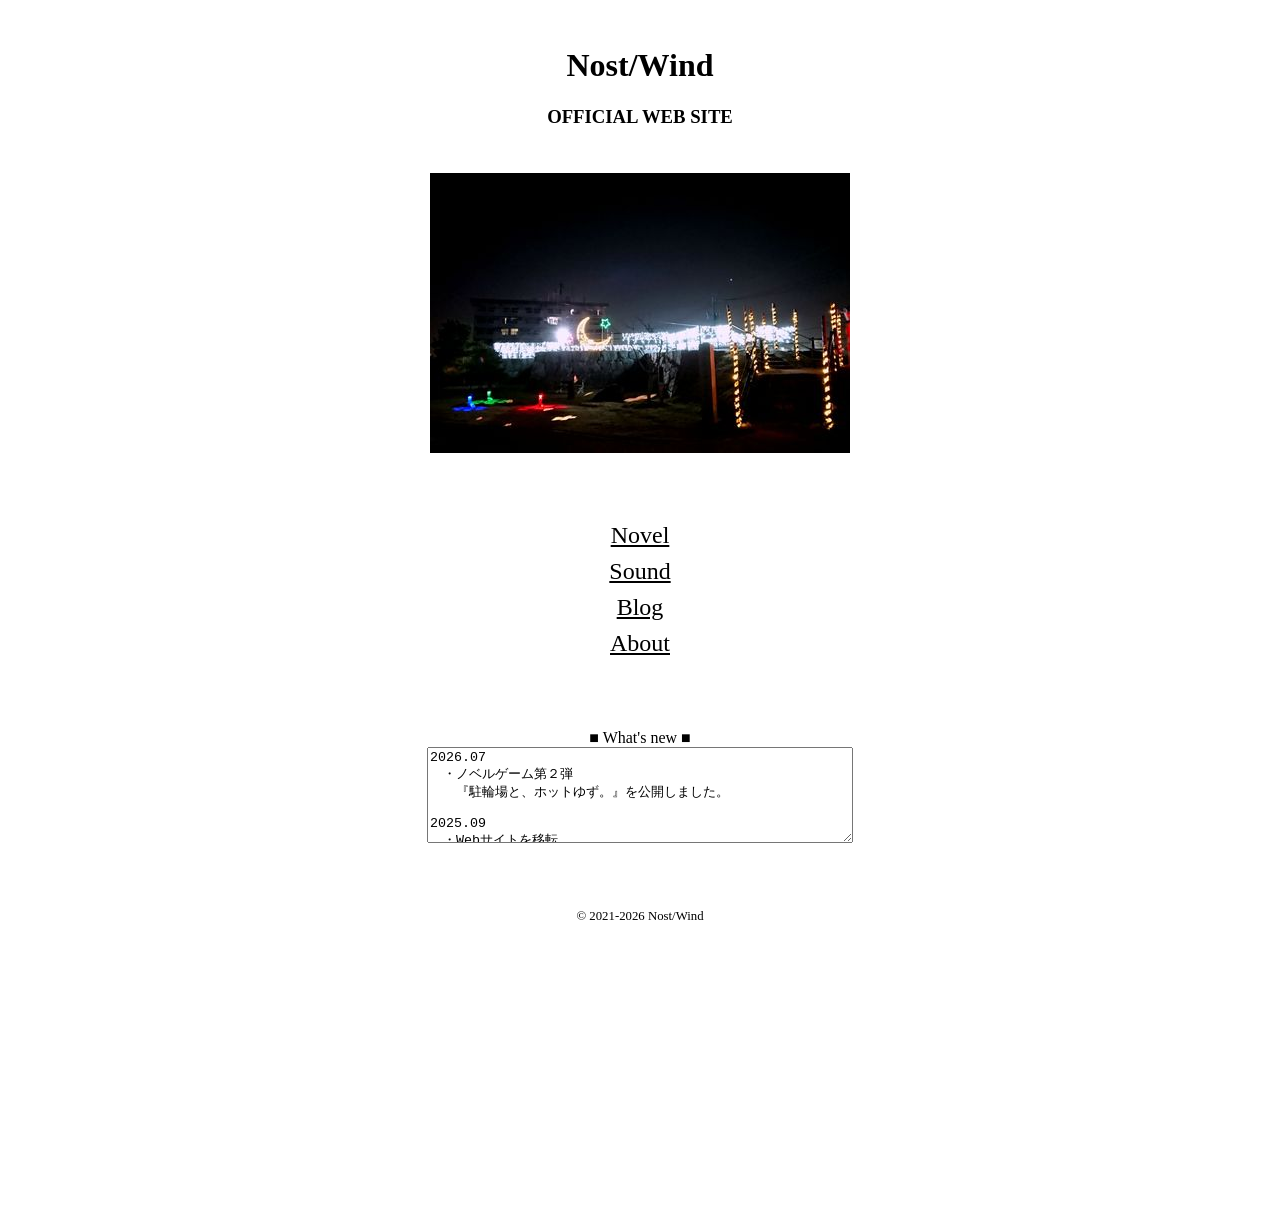
<file: index.html>
<!DOCTYPE html>
<html lang="ja">
<head>
	<title>Nost/Wind  OFFICIAL WEB SITE</title>

	<link rel="icon" href="icon/favicon.ico" type="image/x-icon">
	<link rel="apple-touch-icon" href="icon/apple-touch-icon.png" sizes="180x180">

	<link rel="stylesheet" media="screen and (max-width:768px)" href="style_sp.css">
	<link rel="stylesheet" media="screen and (min-width:769px)" href="style_pc.css">

	<link rel="canonical" href="https://nost-wind.github.io/website/">

	<meta charset="UTF-8">
	<meta http-equiv=""X-UA-Compatible" content="IE=edge">
	<meta description="ノベルゲーム製作チーム「Nost/Wind」の公式ウェブサイトです。">

	<meta name="viewport" content="width=device-width">

	<meta name="google-site-verification" content="podpGeoFaiRGIs9m-cVaGlCfz69MlIltBvu8HQAn3HY" />
</head>
<body>
<header>
	<br>
	<h1>Nost/Wind</h1>
	<h3>OFFICIAL WEB SITE</h3>
	</header>
<main>
	<p>
		<img src="img/top_image.jpg" alt="ノベルゲーム製作チーム「Nost/Wind」の公式ウェブサイトです。">
	</p>
	<p>
		<br>
	</p>
	<p>
		<a class="big" href="novel.html">Novel</a><br>
		<a class="big" href="sound.html">Sound</a><br>
		<a class="big" href="https://nagaref.blog.fc2.com/">Blog</a><br>
		<a class="big" href="about.html">About</a><br>
	</p>
	<p>
		<br>
		<br>
	</p>
	<label>
		■ What's new ■<br>
		<textarea name="whatsnew" readonly="true">
2026.07
　・ノベルゲーム第２弾
　　『駐輪場と、ホットゆず。』を公開しました。

2025.09
　・Webサイトを移転。
　　GitHub Pagesでの運用に切替えました。

2022.12
　・ティラノゲームフェス2022に参加中です！

2022.10
　・PLiCyゲームコンテスト2022にて
　　『流星Refrain』が「準敢闘賞」をいただきました！
　　ありがとうございます！！
　　
2022.9 
　・ノベルゲーム『流星Refrain』Ver.2.13b公開
　　ティラノゲームフェス2022に参加中です！
　
2022.5 
　・ノベルゲーム『流星Refrain』Ver.2.00公開
　
2022.1 
　・ノベルゲーム『流星Refrain』公開スタート
　
2021.12  
　・Webサイトオープン
　・ノベルゲーム『流星Refrain』情報掲載
		</textarea><br>
	</label>
	<p>
		<br>
	</p>
</main>
<footer>
	<p class="small">
		&copy; 2021-2026 Nost/Wind
	</p>
	<p>
		<br><br><br><br><br><br><br><br><br><br><br><br><br><br>
	</p>
</footer>
</body>
</html>
</file>
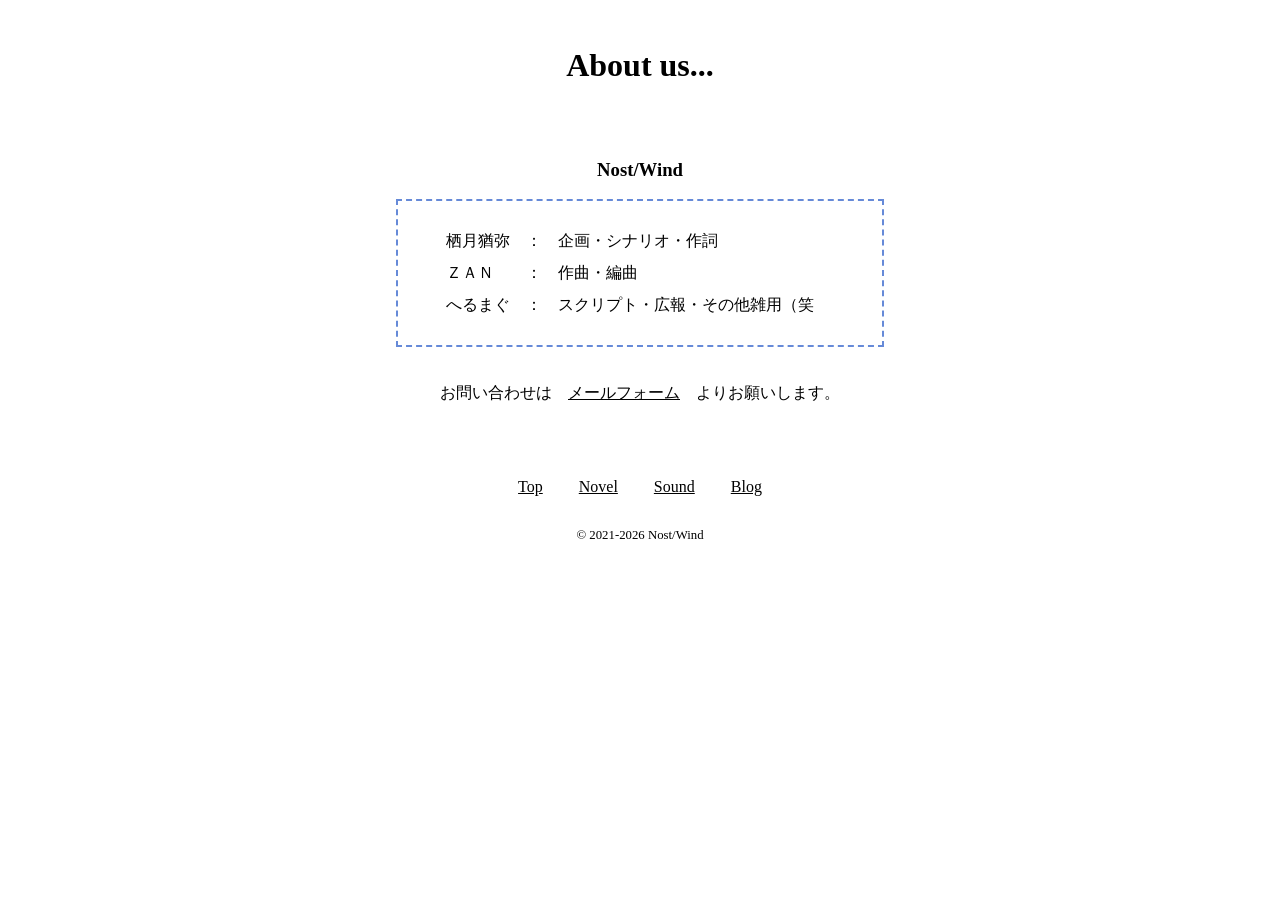
<file: about.html>
<!DOCTYPE html>
<html lang="ja">
<head>
	<title>Nost/Wind - メンバー紹介</title>

	<link rel="icon" href="icon/favicon.ico" type="image/x-icon">
	<link rel="apple-touch-icon" href="icon/apple-touch-icon.png" sizes="180x180">

	<link rel="stylesheet" media="screen and (max-width:768px)" href="style_sp.css">
	<link rel="stylesheet" media="screen and (min-width:769px)" href="style_pc.css">

	<link rel="canonical" href="https://nost-wind.github.io/website/">

	<meta charset="UTF-8">
	<meta http-equiv=""X-UA-Compatible" content="IE=edge">
	
	<meta description="ノベルゲーム製作チーム「Nost/Wind」の紹介です。（問い合わせ先など）">

	<meta name="viewport" content="width=device-width,initial-scale=1">

	<style type="text/css">
		ul{
			border:      dashed 2px #668ad8;		/* 枠線（線種 太さ 色）    */
			margin:      0px auto 0px auto;			/* 枠外余白（上 右 下 左） ※左右をautoにすることで中央寄せ */
			padding:     1.5em 1em 1.5em 3em;		/* 枠内余白（上 右 下 左） */
			max-width:   420px;
			list-style:  none;
		}
		ul li{
			text-align:   left;
			text-indent:  -7em;
			padding-left: 7em;
			line-height:  2;					/* 行の高さ                */
		}
	</style>
</head>
<body>
<header>
	<br>
	<h1>About us...</h1>
</header>
<main>
	<p>
		<br>
	</p>
	<h3>Nost/Wind</h3>
	<p>
		<ul>
			<li>栖月猶弥　：　企画・シナリオ・作詞</li>
			<li>ＺＡＮ　　：　作曲・編曲</li>
			<li>へるまぐ　：　スクリプト・広報・その他雑用（笑</li>
			</ul>
		<br>
	</p>
	<p>
		お問い合わせは　<a href="https://form1ssl.fc2.com/form/?id=0439fd509b48bb8a">メールフォーム</a>　よりお願いします。<br>
		<br>
		<br>
		<br>
	</p>
	<p>
		<a href="index.html">Top</a>　　
		<a href="novel.html">Novel</a>　　
		<a href="sound.html">Sound</a>　　
		<a href="https://nagaref.blog.fc2.com/">Blog</a>　　
		<br>
	</p>
</main>
<footer>
	<p class="small">
		&copy; 2021-2026 Nost/Wind
	</p>
	<p>
		<br><br><br><br><br><br><br><br><br><br><br><br><br><br>
	</p>
</footer>
</body>
</html>
</file>
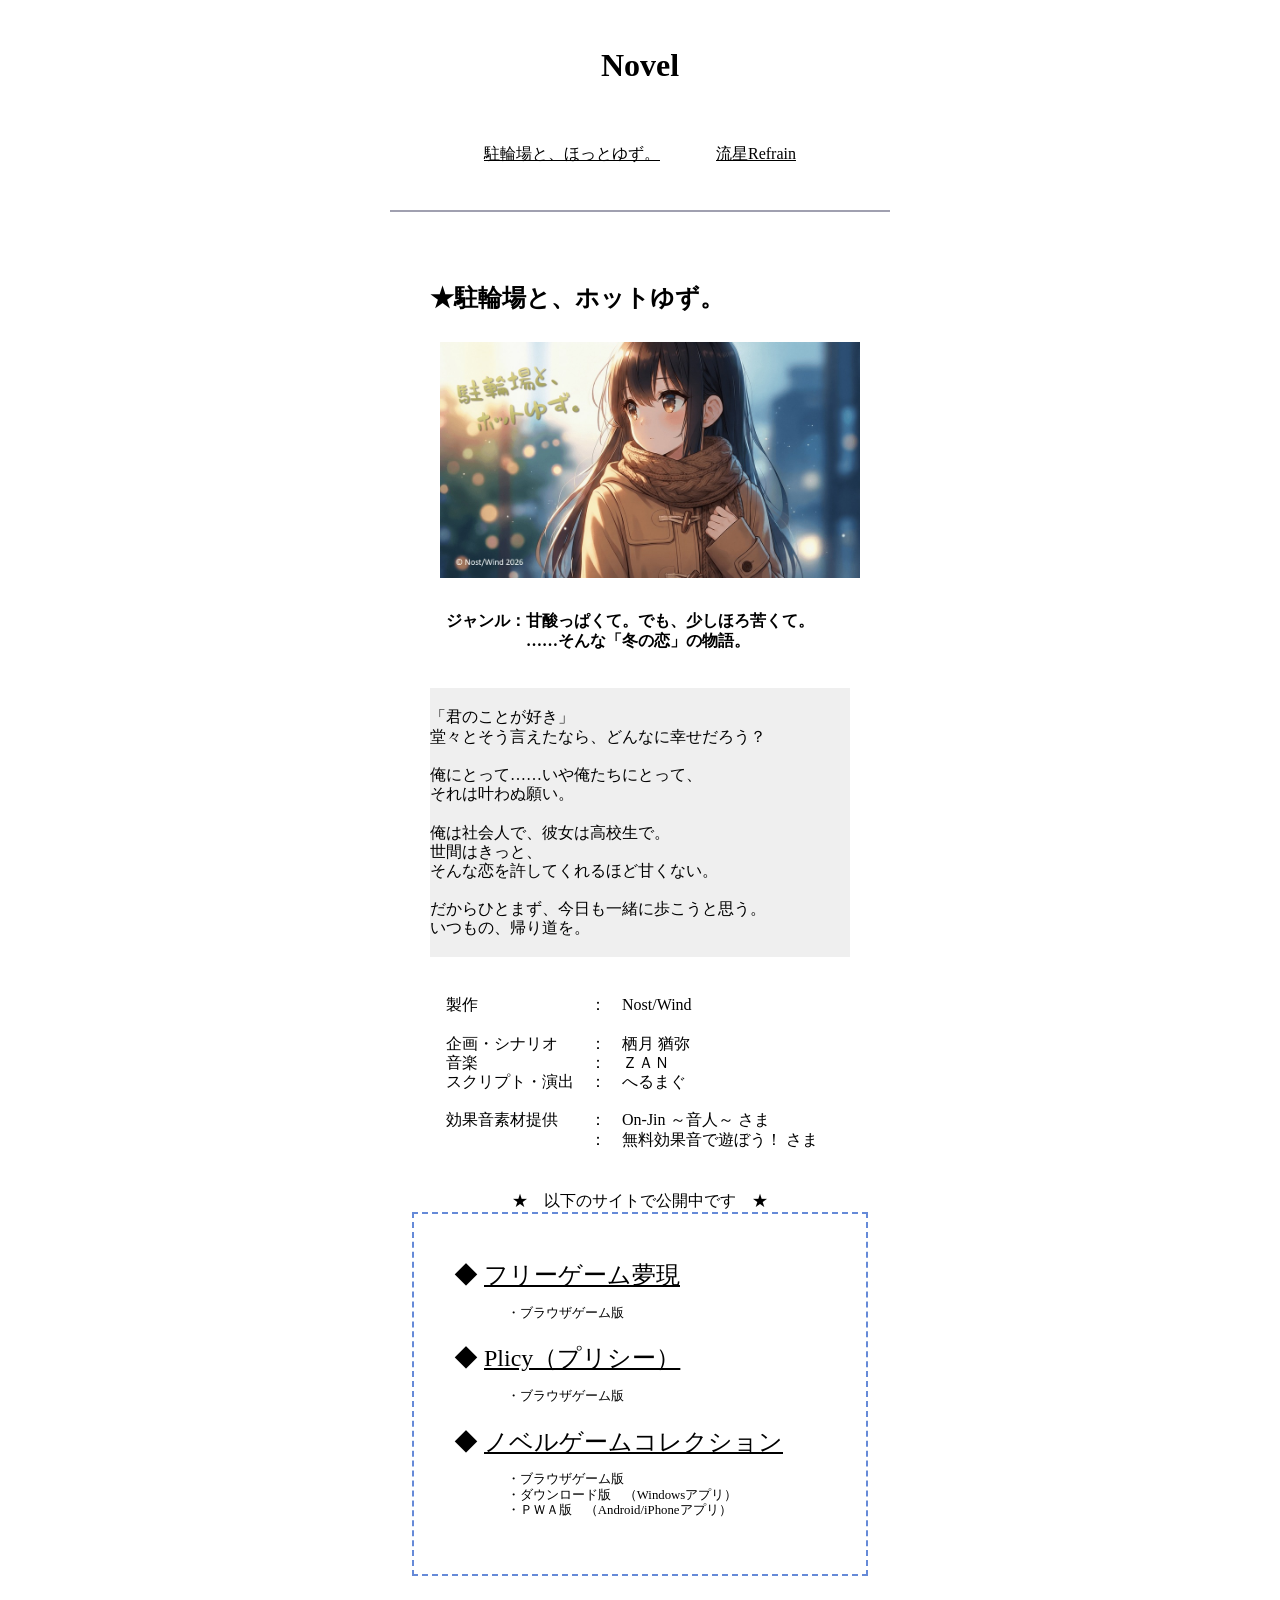
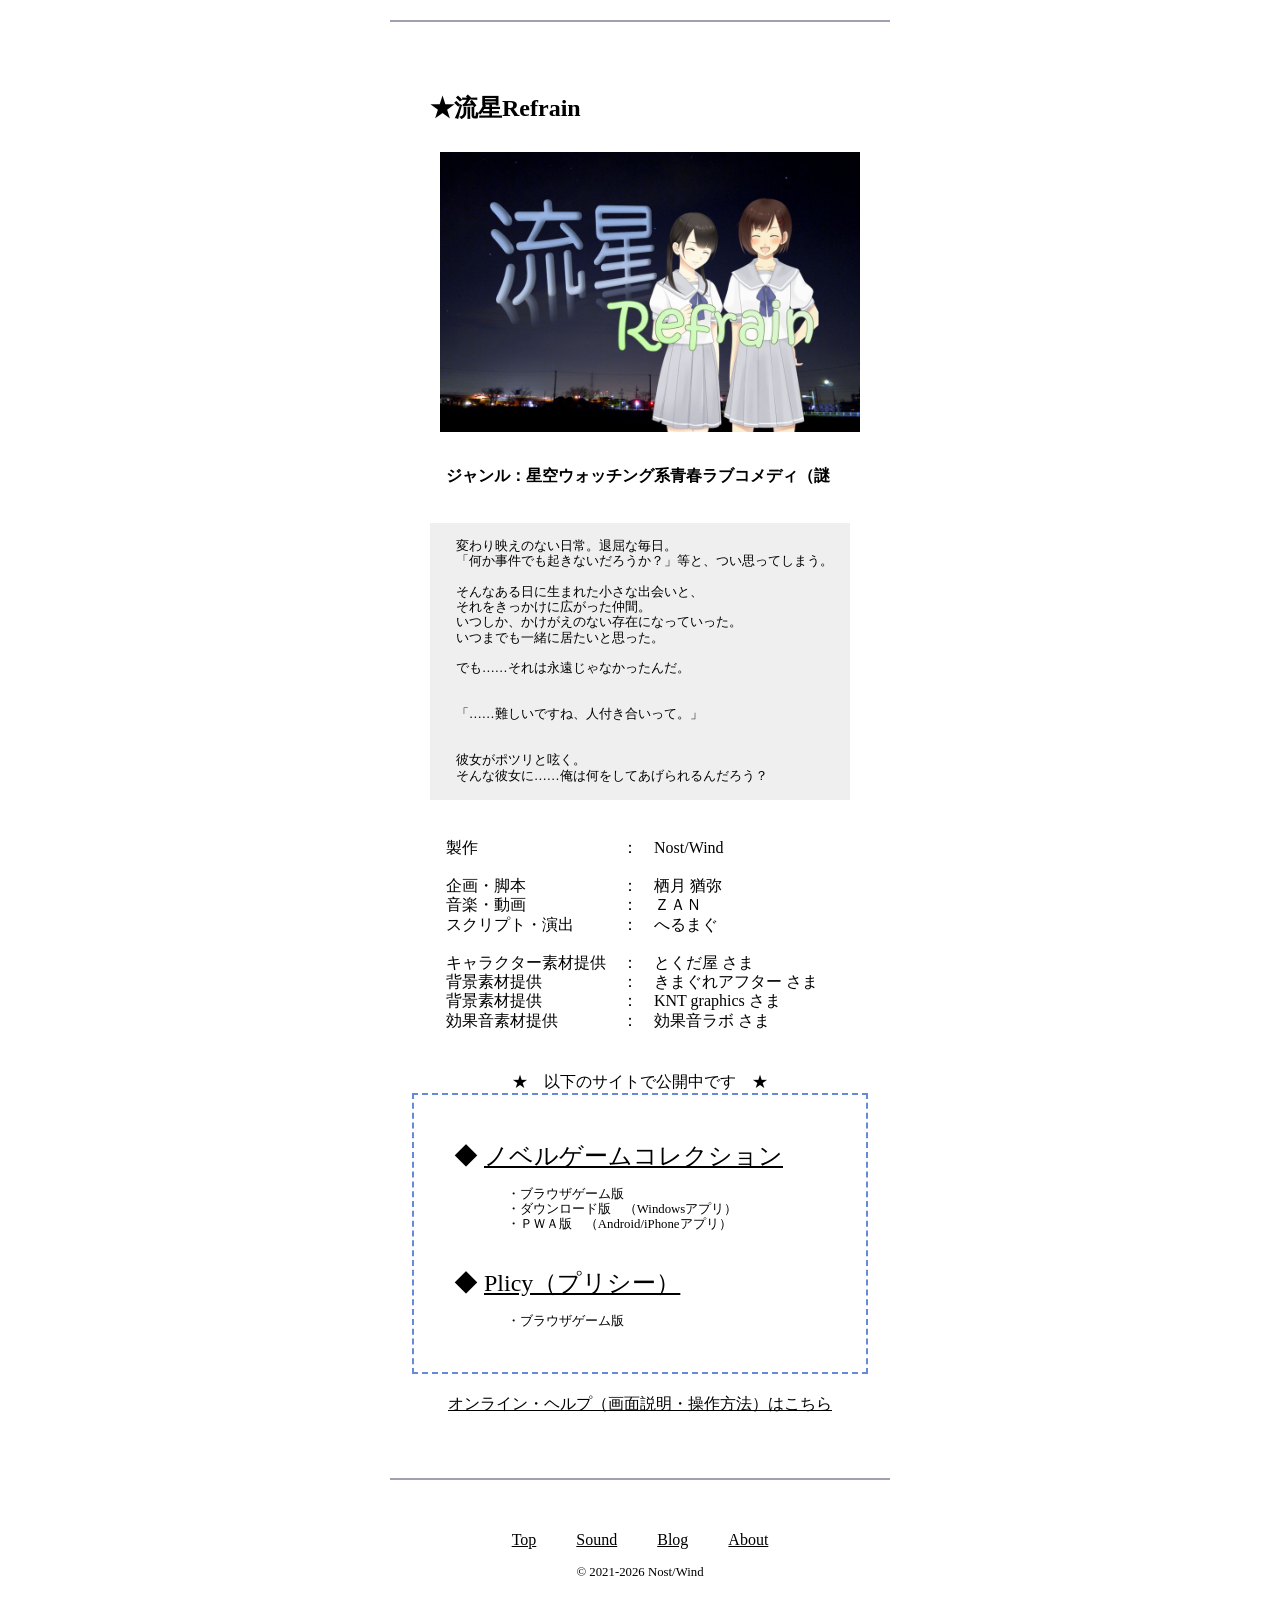
<file: novel.html>
<!DOCTYPE html>
<html lang="ja">
<head>
	<title>Nost/Wind - 作品紹介</title>

	<link rel="icon" href="icon/favicon.ico" type="image/x-icon">
	<link rel="apple-touch-icon" href="icon/apple-touch-icon.png" sizes="180x180">

	<link rel="stylesheet" media="screen and (max-width:768px)" href="style_sp.css">
	<link rel="stylesheet" media="screen and (min-width:769px)" href="style_pc.css">

	<link rel="canonical" href="https://nost-wind.github.io/website/">

	<meta charset="UTF-8">
	<meta http-equiv=""X-UA-Compatible" content="IE=edge">

	<meta description="ノベルゲーム製作チーム「Nost/Wind」で製作した作品の紹介ページです。（『駐輪場と、ホットゆず。』『流星Refrain』 ）">

	<meta name="viewport" content="width=device-width,initial-scale=1">

	<style type="text/css">
		ul{
			list-style:  none;
			margin:      0px auto 0px auto;			/* 枠外余白（上 右 下 左） ※左右をautoにすることで中央寄せ */
			padding:     1.5em 1em 1.5em 1em;		/* 枠内余白（上 右 下 左） */
			max-width:   420px;
		}
		ul li{
			text-align:   left;
			line-height:  1.2;
		}
		hr{
			width: 500px;
		}
	</style>
</head>
<body>
<header>
	<br>
	<h1>Novel</h1>
	<br>
</header>
<main>
	<div>
		<br>
		<a href="#hot_yuzu">駐輪場と、ほっとゆず。</a>
		　　　
		<a href="#nag_ref">流星Refrain</a>
		<br>
	</div>

	<div>
		<br>
		<br>
		<hr>
	</div>

	<div id="hot_yuzu">
		<ul>
			<li style="font-weight:bold; font-size:150%">
				★駐輪場と、ホットゆず。
			</li>
			<li>
				<br>
			</li>
			<li>
				<img src="img/hot_yuzu.jpg" alt="『駐輪場と、ホットゆず。』タイトル">
			</li>
			<li>
				<br>
			</li>
			<li style="font-weight:bold;">
				　ジャンル：甘酸っぱくて。でも、少しほろ苦くて。<br>
				　　　　　　……そんな「冬の恋」の物語。<br>
			</li>
			<li>
				<br>
				<br>
			</li>
			<li style="background-color: #efefef;">
				<br>
				「君のことが好き」<br>
				堂々とそう言えたなら、どんなに幸せだろう？<br>
				<br>
				俺にとって……いや俺たちにとって、<br>
				それは叶わぬ願い。<br>
				<br>
				俺は社会人で、彼女は高校生で。<br>
				世間はきっと、<br>
				そんな恋を許してくれるほど甘くない。<br>
				<br>
				だからひとまず、今日も一緒に歩こうと思う。<br>
				いつもの、帰り道を。<br>
				<br>
			</li>
			<li>
				<br>
				<br>
			</li>
			<li>
				　製作　　　　　　　：　Nost/Wind<br>
				　<br>
				　企画・シナリオ　　：　栖月 猶弥<br>
				　音楽　　　　　　　：　ＺＡＮ<br>
				　スクリプト・演出　：　へるまぐ<br>
				　<br>
				　効果音素材提供　　：　On-Jin ～音人～ さま<br>
				　　　　　　　　　　：　無料効果音で遊ぼう！ さま<br>
			</li>
		</ul>
		<br>
	</div>
	<div>
		★　以下のサイトで公開中です　★<br>
		<ul style="border:dashed 2px #668ad8; margin:0px auto 0px auto;">
			<li>　</li>
			<li class="big">
				　◆ <a href="https://freegame-mugen.jp/adventure/game_15145.html">フリーゲーム夢現</a>
			</li>
			<li style="padding: 1em 1em 0em 6em;" class="small">
				・ブラウザゲーム版<br>
			</li>

			<li>　</li>
			<li class="big">
				　◆ <a href="https://plicy.net/GamePlay/230515">Plicy（プリシー）</a>
			</li>
			<li style="padding: 1em 1em 0em 6em;" class="small">
				・ブラウザゲーム版<br>
			</li>

			<li>　</li>
			<li class="big">
				　◆ <a href="https://novelgame.jp/games/show/14322">ノベルゲームコレクション</a>
			</li>
			<li style="padding: 1em 1em 1em 6em;" class="small">
				・ブラウザゲーム版<br>
				・ダウンロード版　（Windowsアプリ）<br>
				・ＰＷＡ版　（Android/iPhoneアプリ）<br>
			</li>

			<li>　</li>
		</ul>
	</div>

	<div>
		<br>
		<br>
		<hr>
	</div>

	<div id="nag_ref">
		<ul>
			<li style="font-weight:bold; font-size:150%">
				★流星Refrain
			</li>
			<li>
				<br>
			</li>
			<li>
				<img src="img/nagref.jpg" alt="『流星Refrain』タイトル">
			</li>
			<li>
				<br>
			</li>
			<li style="font-weight:bold;">
				　ジャンル：星空ウォッチング系青春ラブコメディ（謎
			</li>
			<li>
				<br>
				<br>
			</li>
			<li class="small" style="background-color: #efefef;">
				<br>
				　　変わり映えのない日常。退屈な毎日。<br>
				　　「何か事件でも起きないだろうか？」等と、つい思ってしまう。<br>
				<br>
				　　そんなある日に生まれた小さな出会いと、<br>
				　　それをきっかけに広がった仲間。<br>
				　　いつしか、かけがえのない存在になっていった。<br>
				　　いつまでも一緒に居たいと思った。<br>
				<br>
				　　でも……それは永遠じゃなかったんだ。<br>
				<br>
				<br>
				　　「……難しいですね、人付き合いって。」<br>
				<br>
				<br>
				　　彼女がポツリと呟く。<br>
				　　そんな彼女に……俺は何をしてあげられるんだろう？<br>
				<br>
			</li>
			<li>
				<br>
				<br>
			</li>
			<li>
				　製作　　　　　　　　　：　Nost/Wind<br>
				　<br>
				　企画・脚本　　　　　　：　栖月 猶弥<br>
				　音楽・動画　　　　　　：　ＺＡＮ<br>
				　スクリプト・演出　　　：　へるまぐ<br>
				　<br>
				　キャラクター素材提供　：　とくだ屋 さま<br>
				　背景素材提供　　　　　：　きまぐれアフター さま<br>
				　背景素材提供　　　　　：　KNT graphics さま<br>
				　効果音素材提供　　　　：　効果音ラボ さま<br>
			</li>
		</ul>
		<br>
	</div>
	<div>
		★　以下のサイトで公開中です　★<br>
		<ul style="border:dashed 2px #668ad8; margin:0px auto 0px auto;">
			<li>　</li>
			<li class="big">
				　◆ <a href="https://novelgame.jp/games/show/6108">ノベルゲームコレクション</a>
			</li>
			<li style="padding: 1em 1em 1em 6em;" class="small">
				・ブラウザゲーム版<br>
				・ダウンロード版　（Windowsアプリ）<br>
				・ＰＷＡ版　（Android/iPhoneアプリ）<br>
			</li>
			<li>　</li>
			<li class="big">
				　◆ <a href="https://plicy.net/GamePlay/124854">Plicy（プリシー）</a>
			</li>
			<li style="padding: 1em 1em 0em 6em;" class="small">
				・ブラウザゲーム版<br>
			</li>
			<li>　</li>
		</ul>
	</div>

	<div>
		<br>
		<a href="nagref/help.html">オンライン・ヘルプ（画面説明・操作方法）はこちら</a><br>
		<br>
	</div>

	<div>
		<br>
		<br>
		<hr>
	</div>

	<div>
		<a href="index.html">Top</a>
		　　
		<a href="sound.html">Sound</a>
		　　
		<a href="https://nagaref.blog.fc2.com/">Blog</a>
		　　
		<a href="about.html">About</a>
		<br>
	</div>
</main>
<footer>
	<p class="small">
		&copy; 2021-2026 Nost/Wind
	</p>
	<p>
		<br><br><br><br><br><br><br><br><br><br><br><br><br><br>
	</p>
</footer>
</body>
</html>
</file>
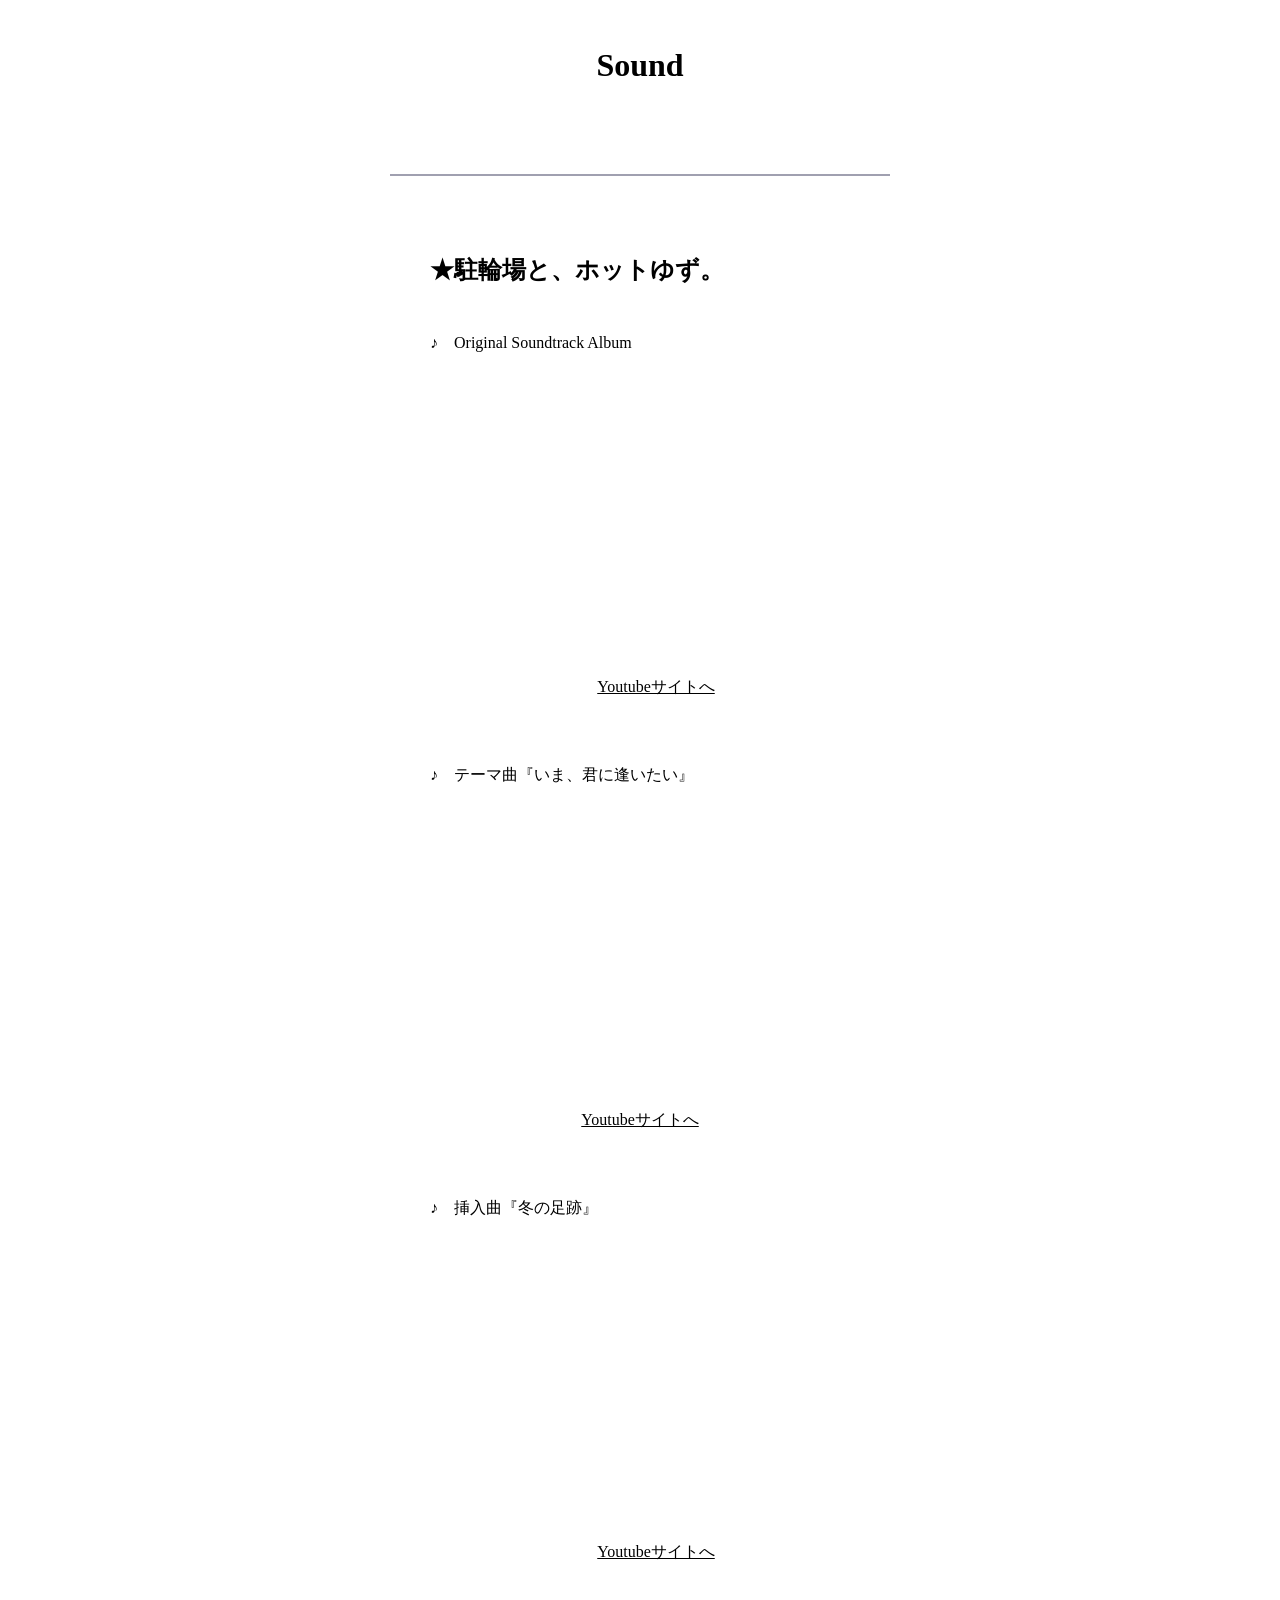
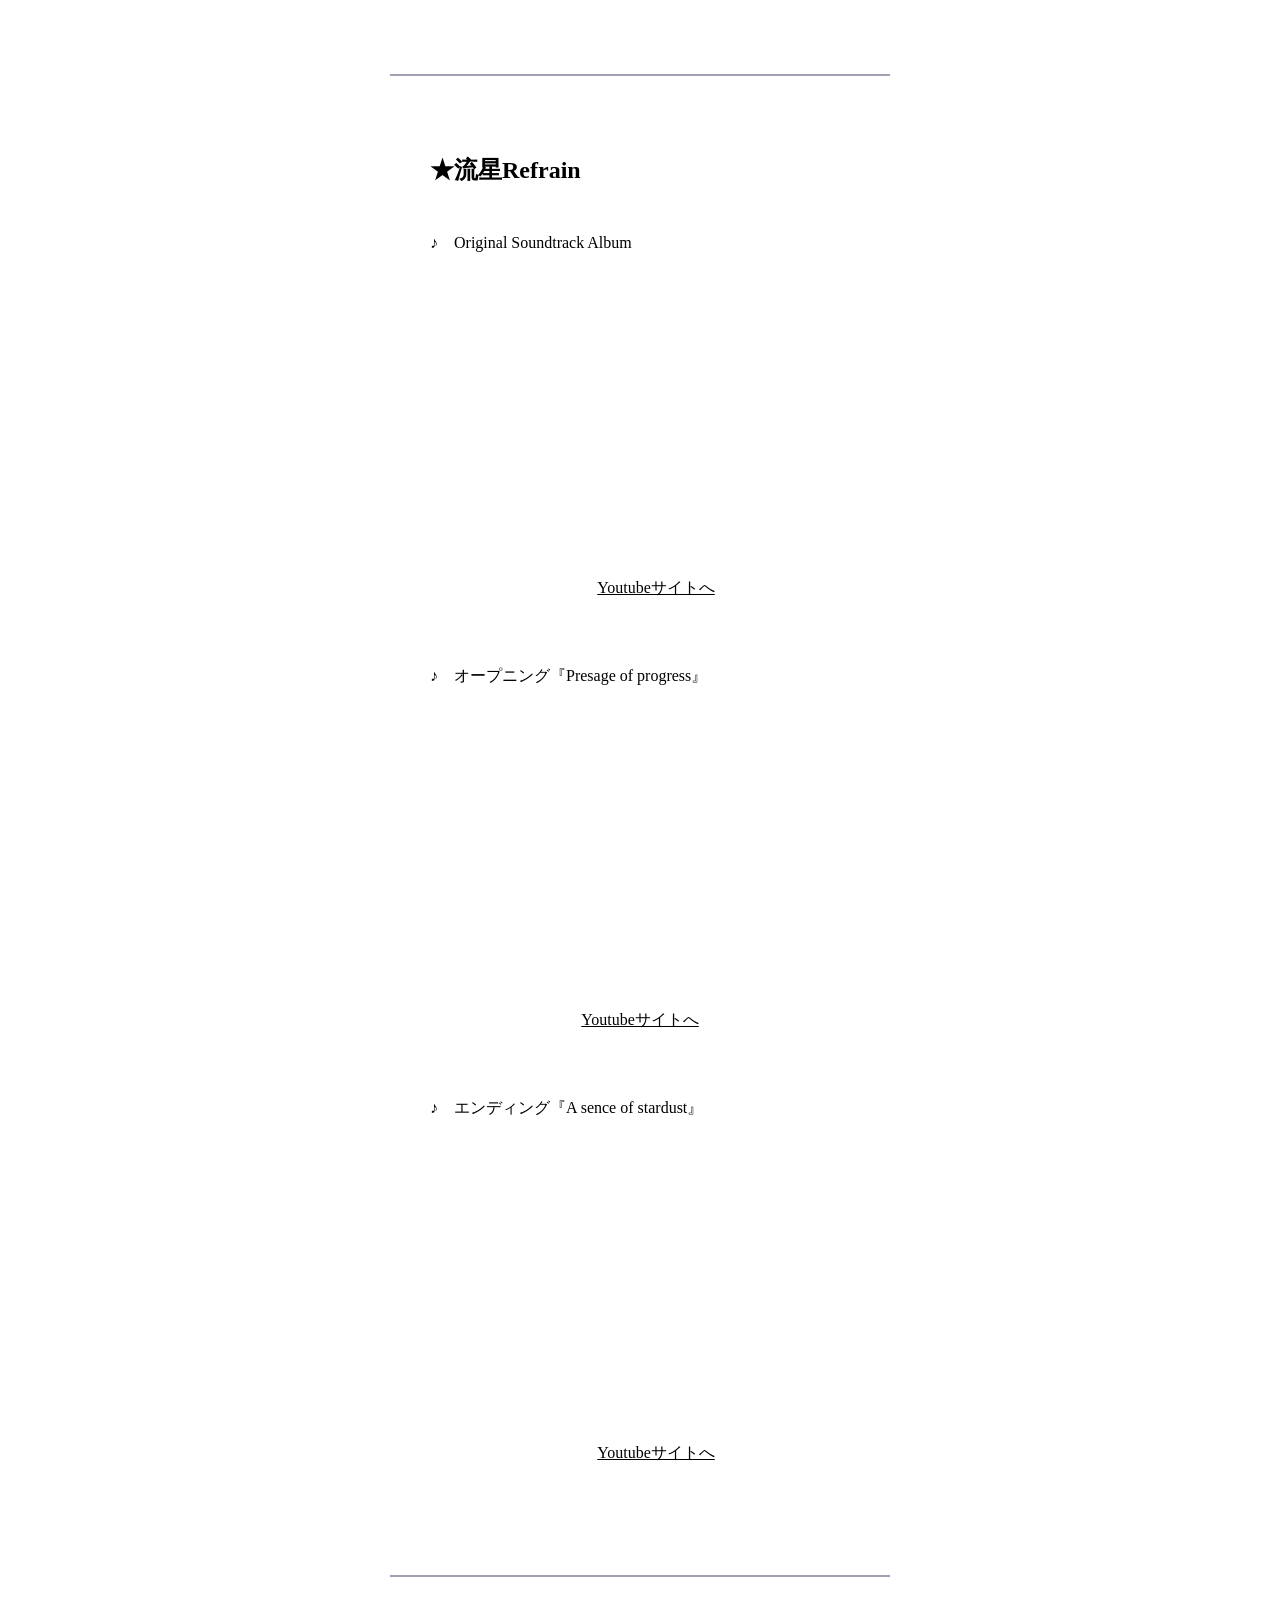
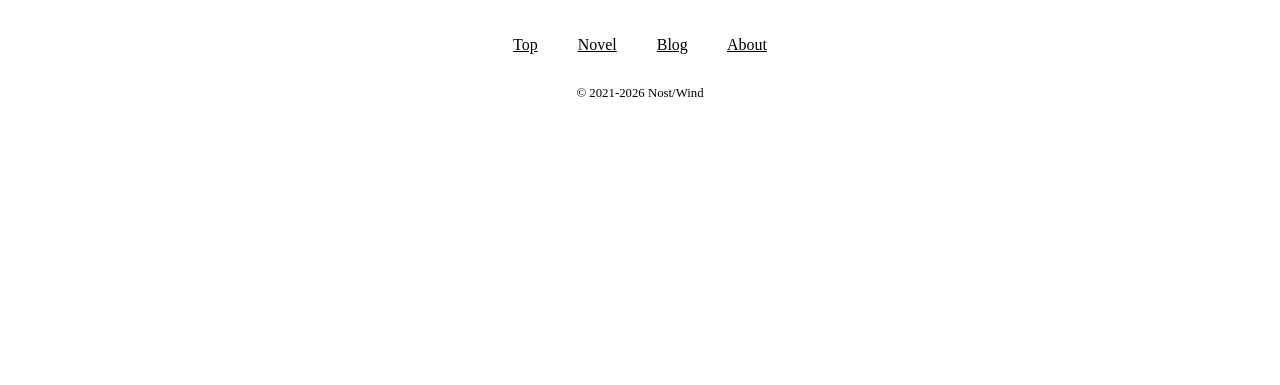
<file: sound.html>
<!DOCTYPE html>
<html lang="ja">
<head>
	<title>Nost/Wind - 楽曲紹介</title>

	<link rel="icon" href="icon/favicon.ico" type="image/x-icon">
	<link rel="apple-touch-icon" href="icon/apple-touch-icon.png" sizes="180x180">

	<link rel="stylesheet" media="screen and (max-width:768px)" href="style_sp.css">
	<link rel="stylesheet" media="screen and (min-width:769px)" href="style_pc.css">

	<link rel="canonical" href="https://nost-wind.github.io/website/">

	<meta charset="UTF-8">
	<meta http-equiv=""X-UA-Compatible" content="IE=edge">
	
	<meta description="ノベルゲーム製作チーム「Nost/Wind」で製作した楽曲の紹介ページです。（テーマ曲・サウンドトラックなど）">

	<meta name="viewport" content="width=device-width,initial-scale=1">

	<style type="text/css">
		ul{
			list-style:  none;
			margin:      0px auto 0px auto;			/* 枠外余白（上 右 下 左） ※左右をautoにすることで中央寄せ */
			padding:     1.5em 1em 1.5em 1em;		/* 枠内余白（上 右 下 左） */
			max-width:   420px;
		}
		ul li{
			text-align:   left;
			line-height:  1.2;
		}
		hr{
			width: 500px;
		}
	</style>
</head>
<body>
<header>
	<br>
	<h1>Sound</h1>
</header>
<main>
	<p>
		<br>
		<br>
		<hr>
	</p>

	<p>
		<ul>
			<li style="font-weight:bold; font-size:150%">
				★駐輪場と、ホットゆず。<br>
			</li>
		</ul>

		<ul>
			<li>♪　Original Soundtrack Album</li>
			<li>　　<iframe width="560" height="315" src="https://www.youtube.com/embed/00XoZrXS1BA" title="冬の足跡" frameborder="0" allow="accelerometer; autoplay; clipboard-write; encrypted-media; gyroscope; picture-in-picture; web-share" referrerpolicy="strict-origin-when-cross-origin" allowfullscreen></iframe></li>
			<li style="text-align:center;">　　<a href="https://youtu.be/00XoZrXS1BA">Youtubeサイトへ</a></li>

		</ul>
		<br>

		<ul>
			<li>♪　テーマ曲『いま、君に逢いたい』</li>

			<li>　　<iframe width="560" height="315" src="https://www.youtube.com/embed/mRRLDzMLaH8" title="いま、君に逢いたい。（ノベルゲーム『駐輪場と、ホットゆず。』テーマ曲）" frameborder="0" allow="accelerometer; autoplay; clipboard-write; encrypted-media; gyroscope; picture-in-picture; web-share" referrerpolicy="strict-origin-when-cross-origin" allowfullscreen></iframe></li>
			<li style="text-align:center;"><a href="https://youtu.be/mRRLDzMLaH8">Youtubeサイトへ</a></li>
		</ul>
		<br>

		<ul>
			<li>♪　挿入曲『冬の足跡』</li>
			<li>　　<iframe width="560" height="315" src="https://www.youtube.com/embed/r-ImY-g5C60" title="冬の足跡" frameborder="0" allow="accelerometer; autoplay; clipboard-write; encrypted-media; gyroscope; picture-in-picture; web-share" referrerpolicy="strict-origin-when-cross-origin" allowfullscreen></iframe></li>
			<li style="text-align:center;">　　<a href="https://youtu.be/r-ImY-g5C60">Youtubeサイトへ</a></li>

		</ul>
		<br>
	</p>

	<p>
		<br>
		<br>
		<hr>
	</p>

	<p>
		<ul>
			<li style="font-weight:bold; font-size:150%">
				★流星Refrain<br>
			</li>
		</ul>

		<ul>
			<li>♪　Original Soundtrack Album</li>
			<li>　　<iframe width="560" height="315" src="https://www.youtube.com/embed/7_I66aPPVd4" title="YouTube video player" frameborder="0" allow="accelerometer; autoplay; clipboard-write; encrypted-media; gyroscope; picture-in-picture" allowfullscreen></iframe></li>
			<li style="text-align:center;">　　<a href="https://youtu.be/7_I66aPPVd4">Youtubeサイトへ</a></li>
		</ul>
		<br>

		<ul>
			<li>♪　オープニング『Presage of progress』</li>
			<li>　　<iframe width="560" height="315" src="https://www.youtube.com/embed/BU_xq1lpHfA" title="YouTube video player" frameborder="0" allow="accelerometer; autoplay; clipboard-write; encrypted-media; gyroscope; picture-in-picture" allowfullscreen></iframe></li>
			<li style="text-align:center;"><a href="https://youtu.be/BU_xq1lpHfA">Youtubeサイトへ</a></li>
		</ul>
		<br>

		<ul>
			<li>♪　エンディング『A sence of stardust』</li>
			<li>　　<iframe width="560" height="315" src="https://www.youtube.com/embed/g-4MdUcYwcI" title="YouTube video player" frameborder="0" allow="accelerometer; autoplay; clipboard-write; encrypted-media; gyroscope; picture-in-picture" allowfullscreen></iframe></li>
			<li style="text-align:center;">　　<a href="https://youtu.be/g-4MdUcYwcI">Youtubeサイトへ</a></li>
		</ul>
		<br>
	</p>

	<p>
		<br>
		<br>
		<hr>
	</p>

	<p>
		<a href="index.html">Top</a>
		　　
		<a href="novel.html">Novel</a>
		　　
		<a href="https://nagaref.blog.fc2.com/">Blog</a>
		　　
		<a href="about.html">About</a>
		<br>
	</p>
</main>
<footer>
	<p class="small">
		&copy; 2021-2026 Nost/Wind
	</p>
	<p>
		<br><br><br><br><br><br><br><br><br><br><br><br><br><br>
	</p>
</footer>
</body>
</html>
</file>
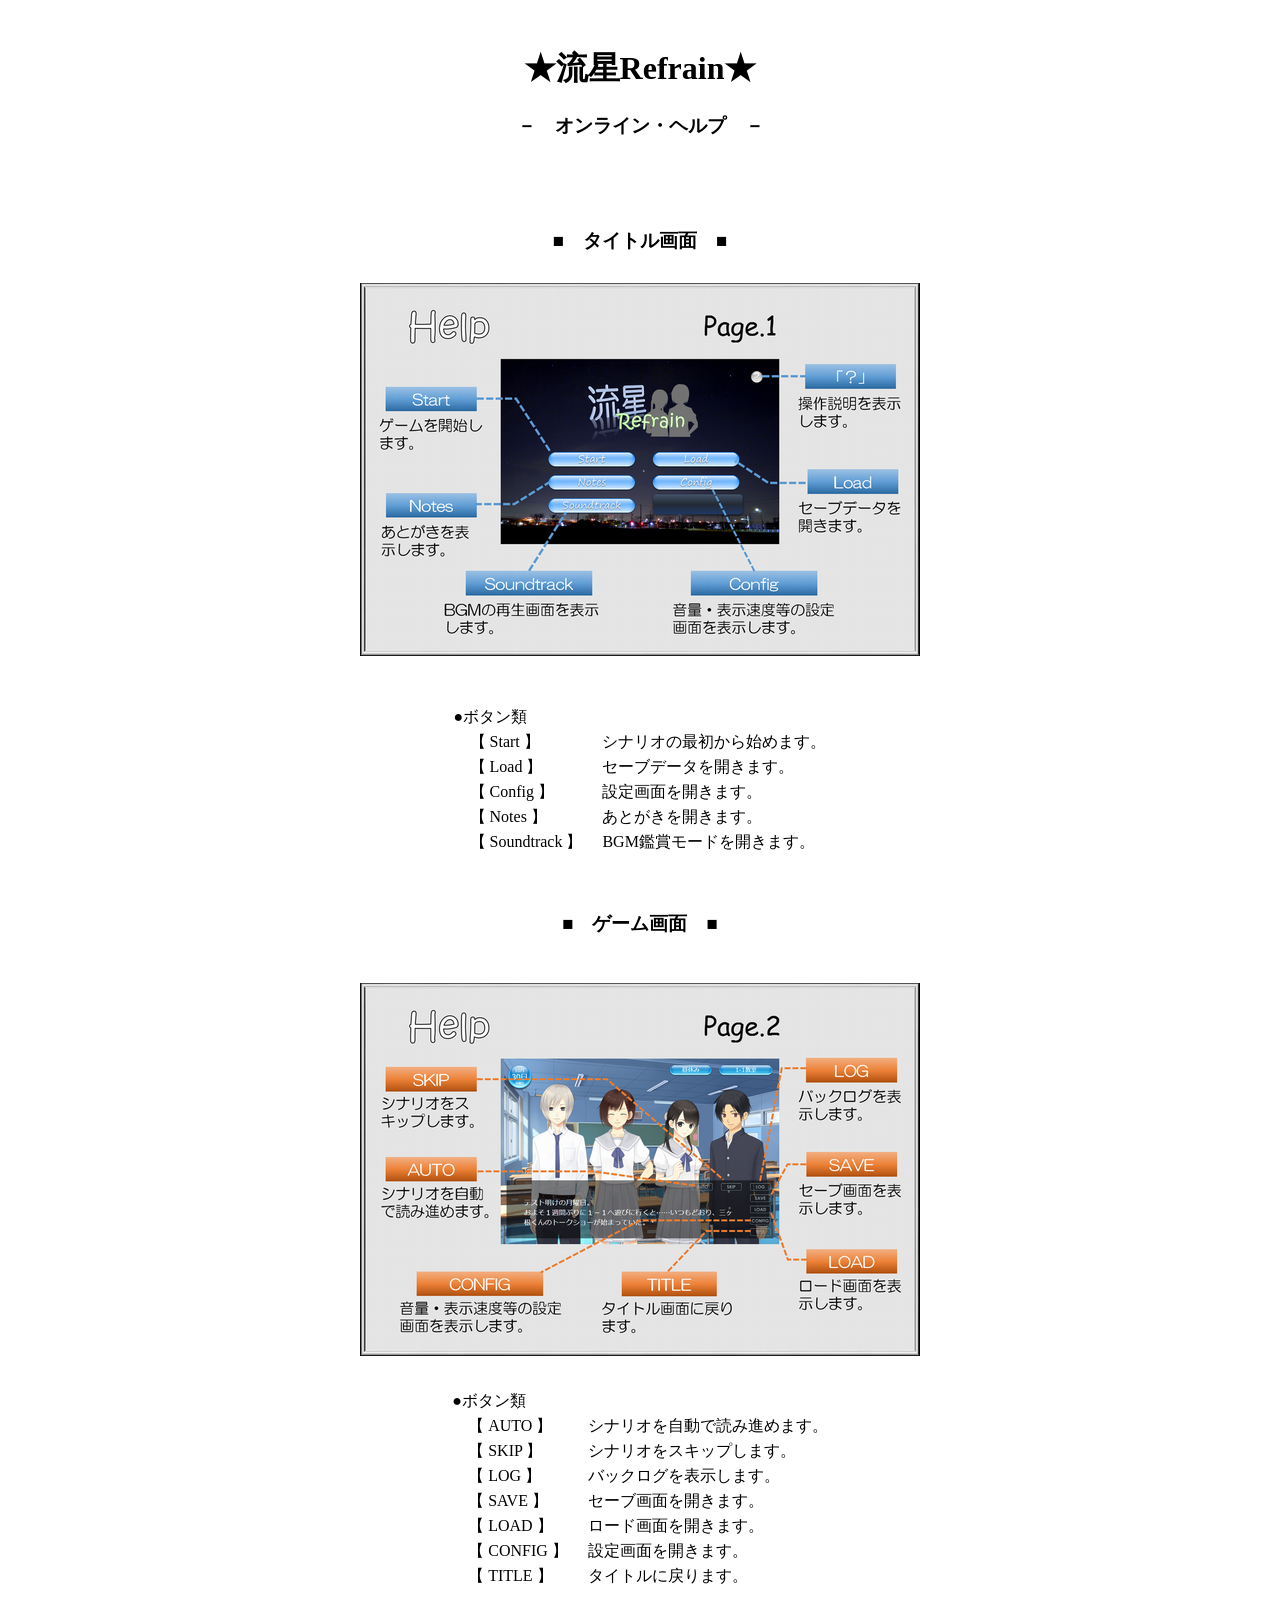
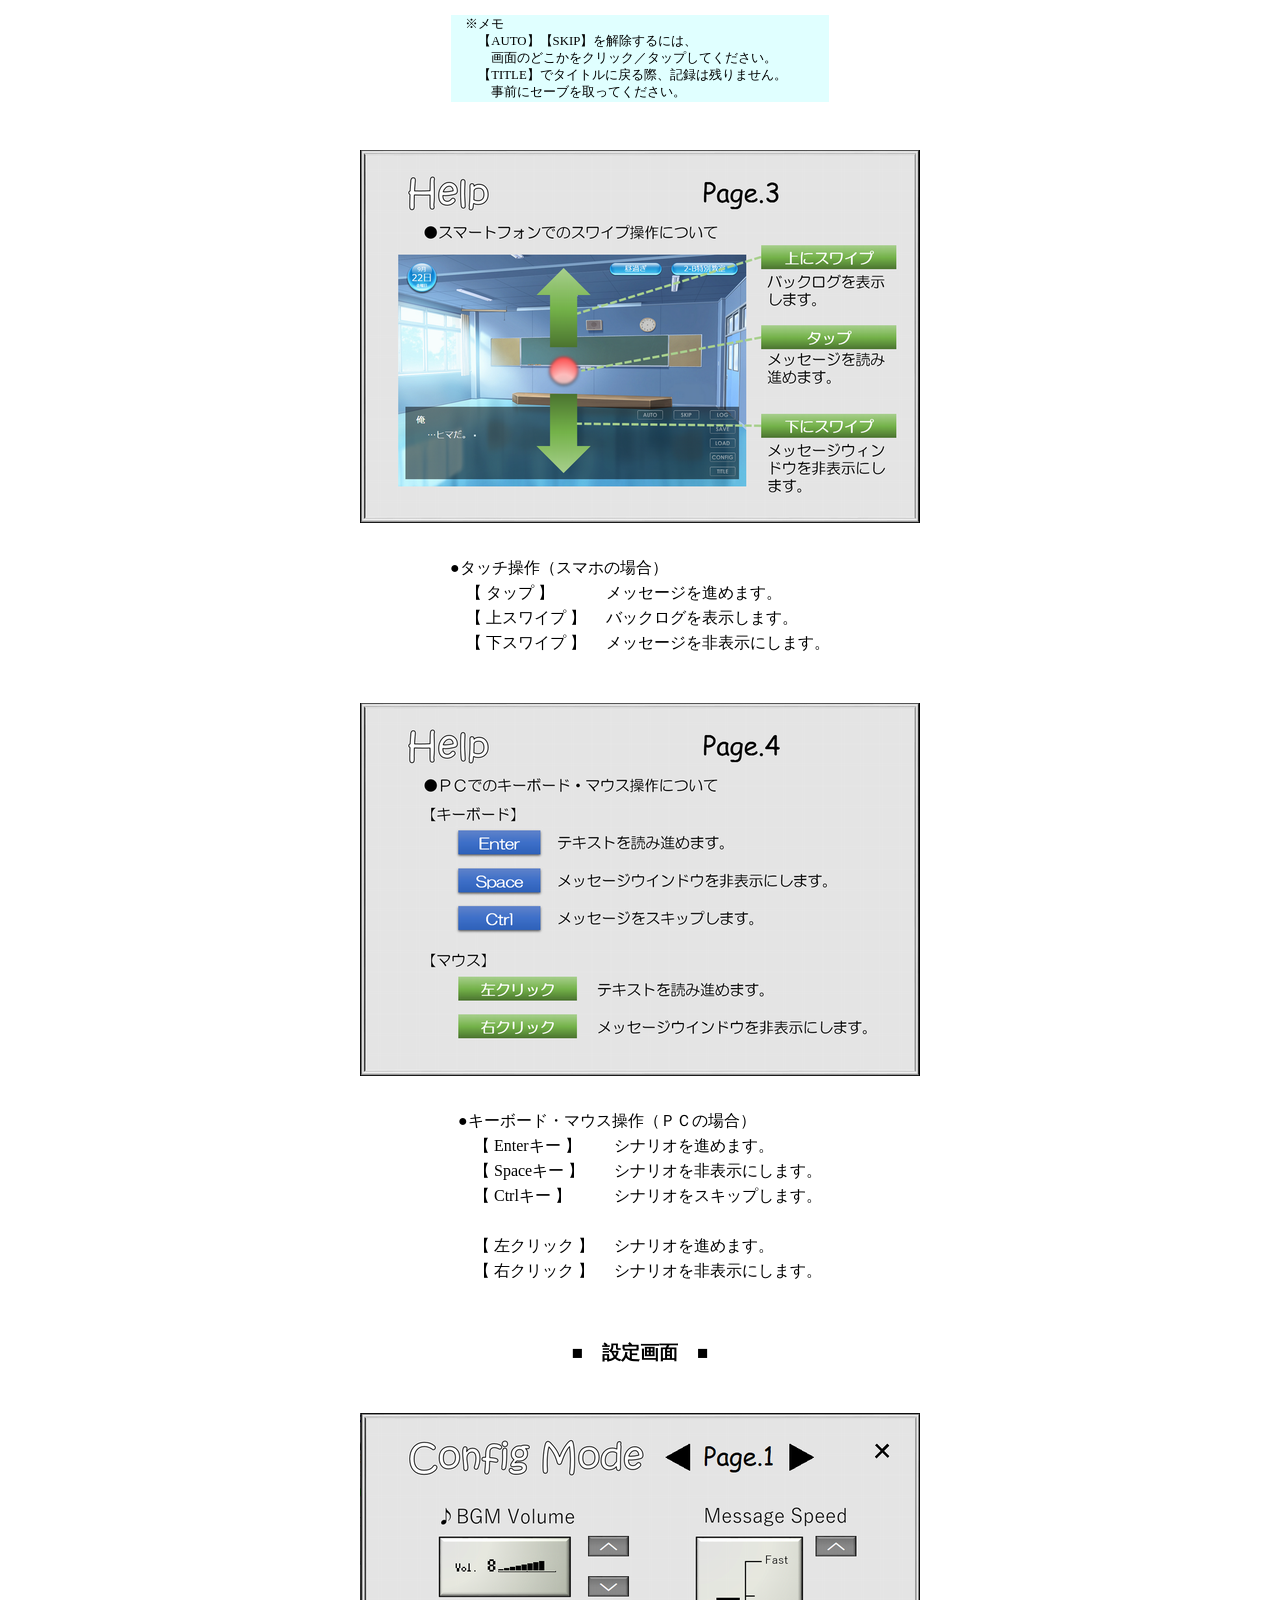
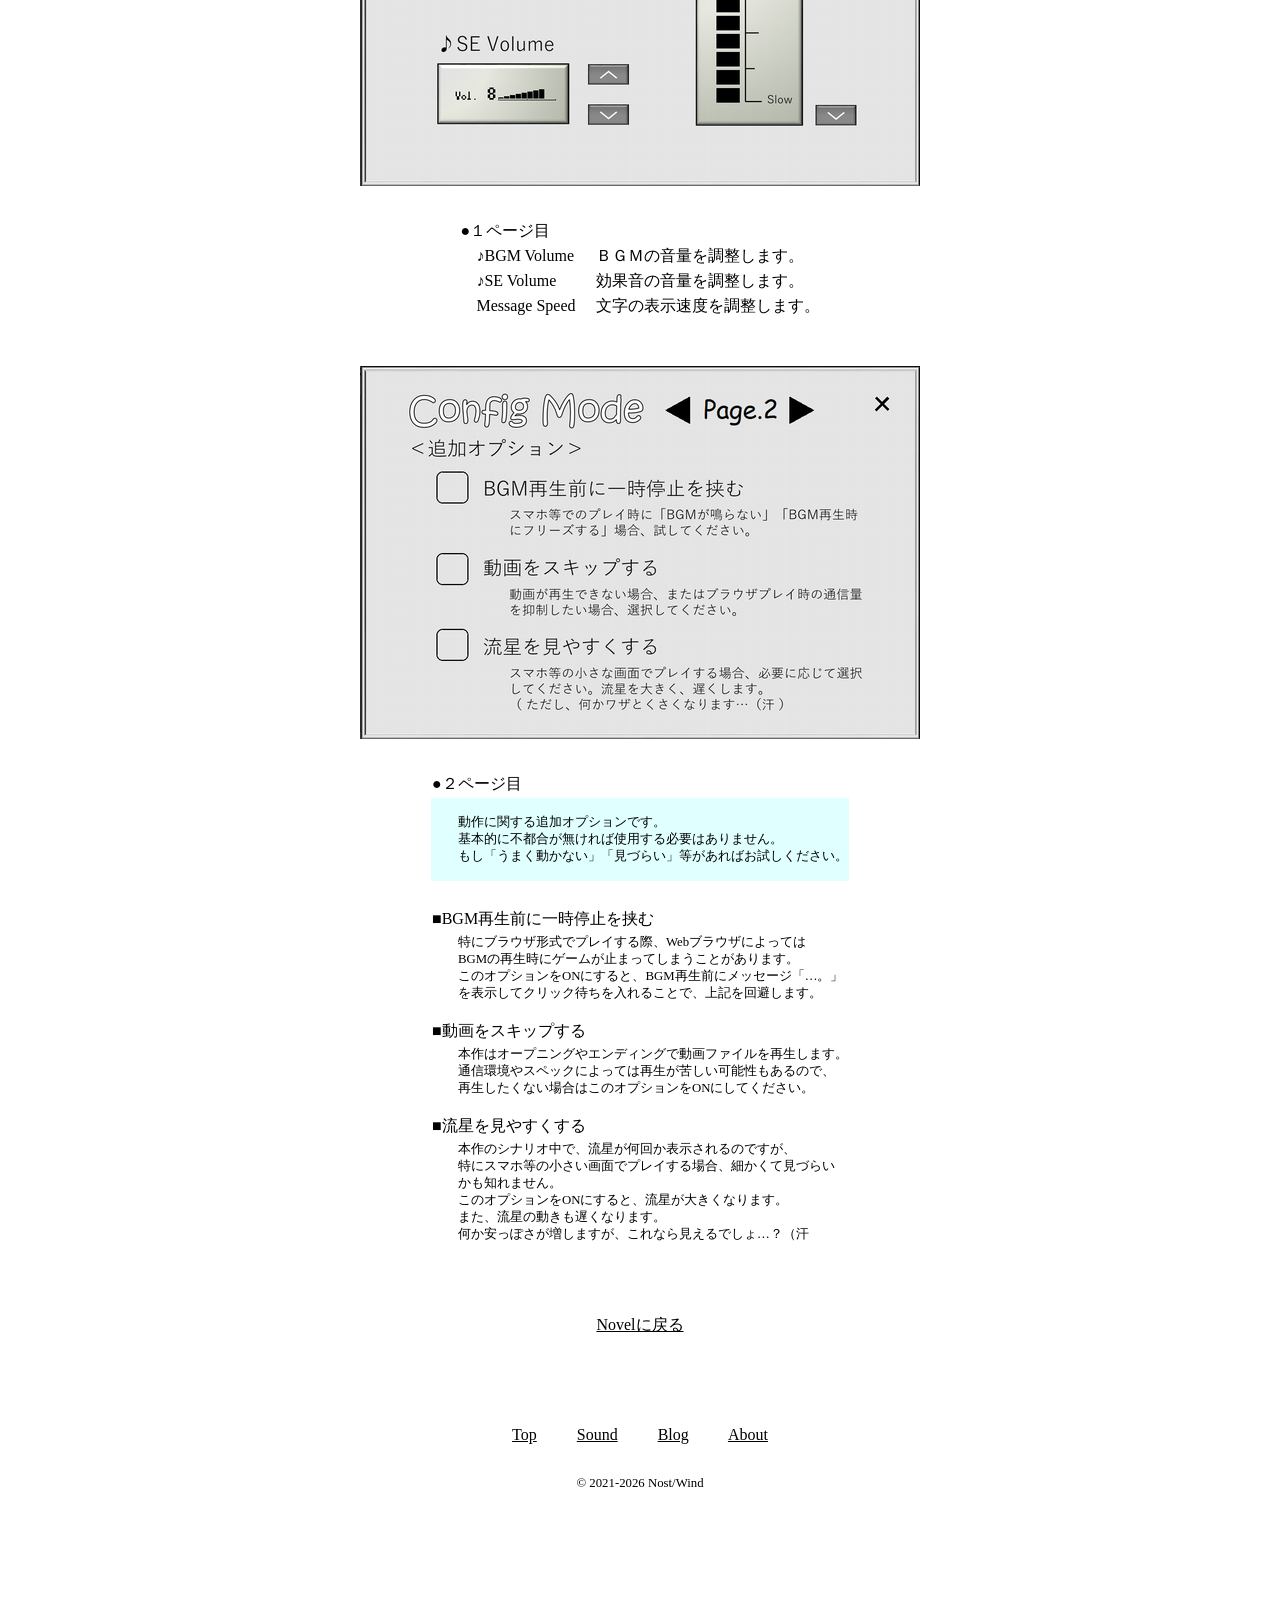
<file: nagref/help.html>
<!DOCTYPE html>
<html lang="ja">
<head>
	<title>Nost/Wind  OFFICIAL WEB SITE</title>

	<link rel="icon" href="../icon/favicon.ico" type="image/x-icon">
	<link rel="apple-touch-icon" href="../icon/apple-touch-icon.png" sizes="180x180">

	<link rel="stylesheet" media="screen and (max-width:768px)" href="../style_sp.css">
	<link rel="stylesheet" media="screen and (min-width:769px)" href="../style_pc.css">

	<meta charset="UTF-8">
	<meta http-equiv=""X-UA-Compatible" content="IE=edge">
	<meta description="ノベルゲーム『流星Refrain』のオンライン・ヘルプです。">

	<meta name="viewport" content="width=device-width,initial-scale=1">

	<style type="text/css">
		table{
			margin:      auto;
			max-width:   560px;
			border:      none;
		}
		table td{
			text-align: left;
		}
	</style>
</head>
<body>
<header>
	<br>
	<h1>★流星Refrain★</h1>
	<h3>－　オンライン・ヘルプ　－</h3>
</header>
<main>
	<p>
		<br>
		<br>
	</p>
	
	<p>
		<h3>■　タイトル画面　■</h3>
		<img src="img/help01.png" alt="タイトル画面"><br>
		<br>
	</p>
	<p>
		<table>
			<tr>
				<td colspan="2">●ボタン類</td>
			</tr>
			<tr>
				<td>　【 Start 】</td>
				<td>　シナリオの最初から始めます。</td>
			</tr>
			<tr>
				<td>　【 Load 】</td>
				<td>　セーブデータを開きます。</td>
			</tr>
			<tr>
				<td>　【 Config 】</td>
				<td>　設定画面を開きます。</td>
			</tr>
			<tr>
				<td>　【 Notes 】</td>
				<td>　あとがきを開きます。</td>
			</tr>
			<tr>
				<td>　【 Soundtrack 】</td>
				<td>　BGM鑑賞モードを開きます。</td>
			</tr>
		</table>
		<br>
		<br>
	</p>
	<p>
		<h3>■　ゲーム画面　■</h3>
		<br>
		<img src="img/help02.png" alt="ゲーム画面"><br>
		<br>
		<table>
			<tr>
				<td colspan="2">●ボタン類</td>
			</tr>
			<tr>
				<td>　【 AUTO 】</td>
				<td>　シナリオを自動で読み進めます。</td>
			</tr>
			<tr>
				<td>　【 SKIP 】</td>
				<td>　シナリオをスキップします。</td>
			</tr>
			<tr>
				<td>　【 LOG 】</td>
				<td>　バックログを表示します。</td>
			</tr>
			<tr>
				<td>　【 SAVE 】</td>
				<td>　セーブ画面を開きます。</td>
			</tr>
			<tr>
				<td>　【 LOAD 】</td>
				<td>　ロード画面を開きます。</td>
			</tr>
			<tr>
				<td>　【 CONFIG 】</td>
				<td>　設定画面を開きます。</td>
			</tr>
			<tr>
				<td>　【 TITLE 】</td>
				<td>　タイトルに戻ります。</td>
			</tr>
			<tr>
				<td>　</td>
				<td>　</td>
			</tr>
			<tr>
				<td colspan="2"class="small" style="background-color: #e0ffff;">
				　※メモ<br>
				　　【AUTO】【SKIP】を解除するには、<br>
				　　　画面のどこかをクリック／タップしてください。<br>
				　　【TITLE】でタイトルに戻る際、記録は残りません。<br>
				　　　事前にセーブを取ってください。<br>
				</td>
			</tr>
		</table>
		<br>
		<br>
		<img src="img/help03.png" alt="タッチ操作"><br>
		<br>
		<table>
			<tr>
				<td colspan="2">●タッチ操作（スマホの場合）</td>
			</tr>
			<tr>
				<td>　【 タップ 】</td>
				<td>　メッセージを進めます。</td>
			</tr>
			<tr>
				<td>　【 上スワイプ 】</td>
				<td>　バックログを表示します。</td>
			</tr>
			<tr>
				<td>　【 下スワイプ 】</td>
				<td>　メッセージを非表示にします。</td>
			</tr>
		</table>
		<br>
		<br>
		<img src="img/help04.png" alt="キーボード・マウス"><br>
		<br>
		<table>
			<tr>
				<td colspan="2">●キーボード・マウス操作（ＰＣの場合）</td>
			</tr>
			<tr>
				<td>　【 Enterキー 】</td>
				<td>　シナリオを進めます。</td>
			</tr>
			<tr>
				<td>　【 Spaceキー 】</td>
				<td>　シナリオを非表示にします。</td>
			</tr>
			<tr>
				<td>　【 Ctrlキー 】</td>
				<td>　シナリオをスキップします。</td>
			</tr>
			<tr>
				<td>　</td>
				<td>　</td>
			</tr>
			<tr>
				<td>　【 左クリック 】</td>
				<td>　シナリオを進めます。</td>
			</tr>
			<tr>
				<td>　【 右クリック 】</td>
				<td>　シナリオを非表示にします。</td>
			</tr>
		</table>
		<br>
		<br>
	</p>
	
	<p>
		<h3>■　設定画面　■</h3>
		<br>
		<img src="img/help05.png" alt="設定画面"><br>
		<br>
		<table>
			<tr>
				<td colspan="2">●１ページ目</td>
			</tr>
			<tr>
				<td>　♪BGM Volume</td>
				<td>　ＢＧＭの音量を調整します。</td>
			</tr>
			<tr>
				<td>　♪SE  Volume</td>
				<td>　効果音の音量を調整します。</td>
			</tr>
			<tr>
				<td>　Message Speed</td>
				<td>　文字の表示速度を調整します。</td>
			</tr>
		</table>
		<br>
		<br>
		<img src="img/help06.png" alt="設定画面"><br>
		<br>
		<table>
			<tr>
				<td>●２ページ目</td>
			</tr>
			<tr>
				<td class="small" style="background-color: #e0ffff;">
					<br>
					　　動作に関する追加オプションです。<br>
					　　基本的に不都合が無ければ使用する必要はありません。<br>
					　　もし「うまく動かない」「見づらい」等があればお試しください。<br>
					<br>
				</td>
			</tr>
			<tr>
				<td>　</td>
			</tr>
			<tr>
				<td>■BGM再生前に一時停止を挟む</td>
			</tr>
			<tr>
				<td class="small">
					　　特にブラウザ形式でプレイする際、Webブラウザによっては<br>
					　　BGMの再生時にゲームが止まってしまうことがあります。<br>
					　　このオプションをONにすると、BGM再生前にメッセージ「…。」<br>
					　　を表示してクリック待ちを入れることで、上記を回避します。<br>
					<br>
				</td>
			</tr>
			<tr>
				<td>■動画をスキップする</td>
			</tr>
			<tr>
				<td class="small">
					　　本作はオープニングやエンディングで動画ファイルを再生します。<br>
					　　通信環境やスペックによっては再生が苦しい可能性もあるので、<br>
					　　再生したくない場合はこのオプションをONにしてください。<br>
					<br>
				</td>
			</tr>
			<tr>
				<td>■流星を見やすくする</td>
			</tr>
			<tr>
				<td class="small">
					　　本作のシナリオ中で、流星が何回か表示されるのですが、<br>
					　　特にスマホ等の小さい画面でプレイする場合、細かくて見づらい<br>
					　　かも知れません。<br>
					　　このオプションをONにすると、流星が大きくなります。<br>
					　　また、流星の動きも遅くなります。<br>
					　　何か安っぽさが増しますが、これなら見えるでしょ…？（汗<br>
					<br>
				</td>
			</tr>
		</table>
		<br>
	</p>
	
	<p>
		<br>
		<a href="../novel.html">Novelに戻る</a><br>
		<br>
	</p>

	<p>
		<br>
		<br>
	</p>
	
	<p>
		<a href="../index.html">Top</a>
		　　
		<a href="../sound.html">Sound</a>
		　　
		<a href="https://nagaref.blog.fc2.com/">Blog</a>
		　　
		<a href="../about.html">About</a>
		<br>
	</p>
</main>
<footer>
	<p class="small">
		&copy; 2021-2026 Nost/Wind
	</p>
	<p>
		<br><br><br><br><br><br><br><br><br><br><br><br><br><br>
	</p>
</footer>
</body>
</html>
</file>
<file: style_sp.css>
/* スマホ用設定 */

* {
	float:      none;
	position:   static;
	text-align: center;
}

main {
	width:　　　　　　100%;
	display:        inline-block;
	vertical-align: top;
}

img {
	max-width: 90%;
	height:    auto;
	margin:    10px 10px 10px 10px;
}

iframe {
	max-width: 90%;
	height:    220px;
	margin:    10px 10px 10px 10px;
}

p {
	font-size:　75%;
}

a {
	font-size:       110%;
	color:           #000000;
	text-decoration: underline;
	line-height:     1.5;
}

ul {
	font-size:　75%;
}

td 
{
	font-size:　75%;
}

textarea {
	height:     90px;
	width:      90%;
	max-width:  420px;
	text-align: left;
}

.big {
	font-size: 150%;
}

.small {
	font-size: 70%;
}
</file>
<file: style_pc.css>
/* PC用スタイルシート */

* {
	float:      none;
	position:   static;
	text-align: center;
}

main {
	width:          100%;
	display:        inline-block;
	vertical-align: top;
}

img {
	max-width: 100%;
	height:    auto;
	margin:    10px 10px 10px 10px;
}

iframe {
	width:     420px;
	height:    300px;
}

p {
	font-size: 100%;
}

a {
	font-size:       100%;
	color:           #000000;
	text-decoration: underline;
	line-height:     1.5;
}
a:hover {
	color:           #FF0000;
}

ul {
	font-size: 100%;
}

hr {
	padding:    20px 0;
	border:     none;
	border-top: 2px solid #A0A0B0
}

textarea {
	height:     90px;
	width:      420px;
	text-align: left;
}


.big {
	font-size: 150%;
}

.small {
	font-size: 80%;
}
</file>
